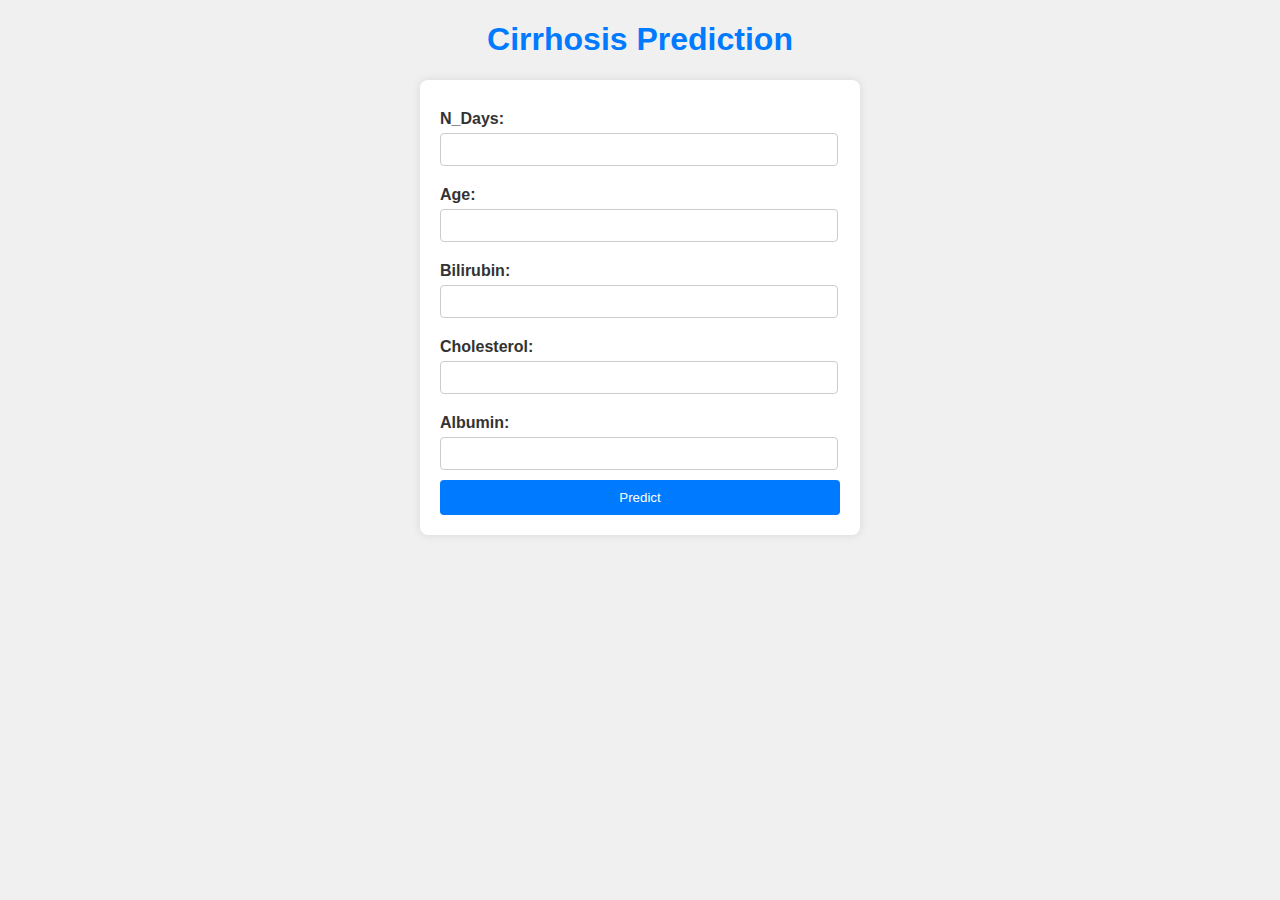
<file: cases/case_5/HW3_fastapi/index.html>
<!DOCTYPE html>
<html lang="en">
<head>
    <meta charset="UTF-8">
    <meta name="viewport" content="width=device-width, initial-scale=1.0">
    <title>Cirrhosis Prediction</title>
    <link rel="stylesheet" type="text/css" href="styles.css">
</head>
<body>
    <h1>Cirrhosis Prediction</h1>

    <form id="predictionForm">
        <label for="N_Days">N_Days:</label>
        <input type="text" id="N_Days" name="N_Days" required><br>

        <label for="Age">Age:</label>
        <input type="text" id="Age" name="Age" required><br>

        <label for="Bilirubin">Bilirubin:</label>
        <input type="text" id="Bilirubin" name="Bilirubin" required><br>

        <label for="Cholesterol">Cholesterol:</label>
        <input type="text" id="Cholesterol" name="Cholesterol" required><br>

        <label for="Albumin">Albumin:</label>
        <input type="text" id="Albumin" name="Albumin" required><br>

        <button type="button" onclick="predict()">Predict</button>
    </form>

    <div id="predictionResult"></div>

    <script>
        function predict() {
            // Collect input data from the form
            const inputData = {
                "N_Days": document.getElementById("N_Days").value,
                "Age": document.getElementById("Age").value,
                "Bilirubin": document.getElementById("Bilirubin").value,
                "Cholesterol": document.getElementById("Cholesterol").value,
                "Albumin": document.getElementById("Albumin").value,
            };

            // Make a POST request to the FastAPI endpoint
            fetch('http://127.0.0.1:8000/predict_cirrhosis', {
                method: 'POST',
                headers: {
                    'Content-Type': 'application/json',
                },
                body: JSON.stringify(inputData),
            })
            .then(response => response.json())
            .then(data => {
                // Display the prediction result
                document.getElementById("predictionResult").innerHTML = `<p>Prediction Result: ${JSON.stringify(data)}</p>`;
            })
            .catch(error => console.error('Error:', error));
        }
    </script>
</body>
</html>
</file>
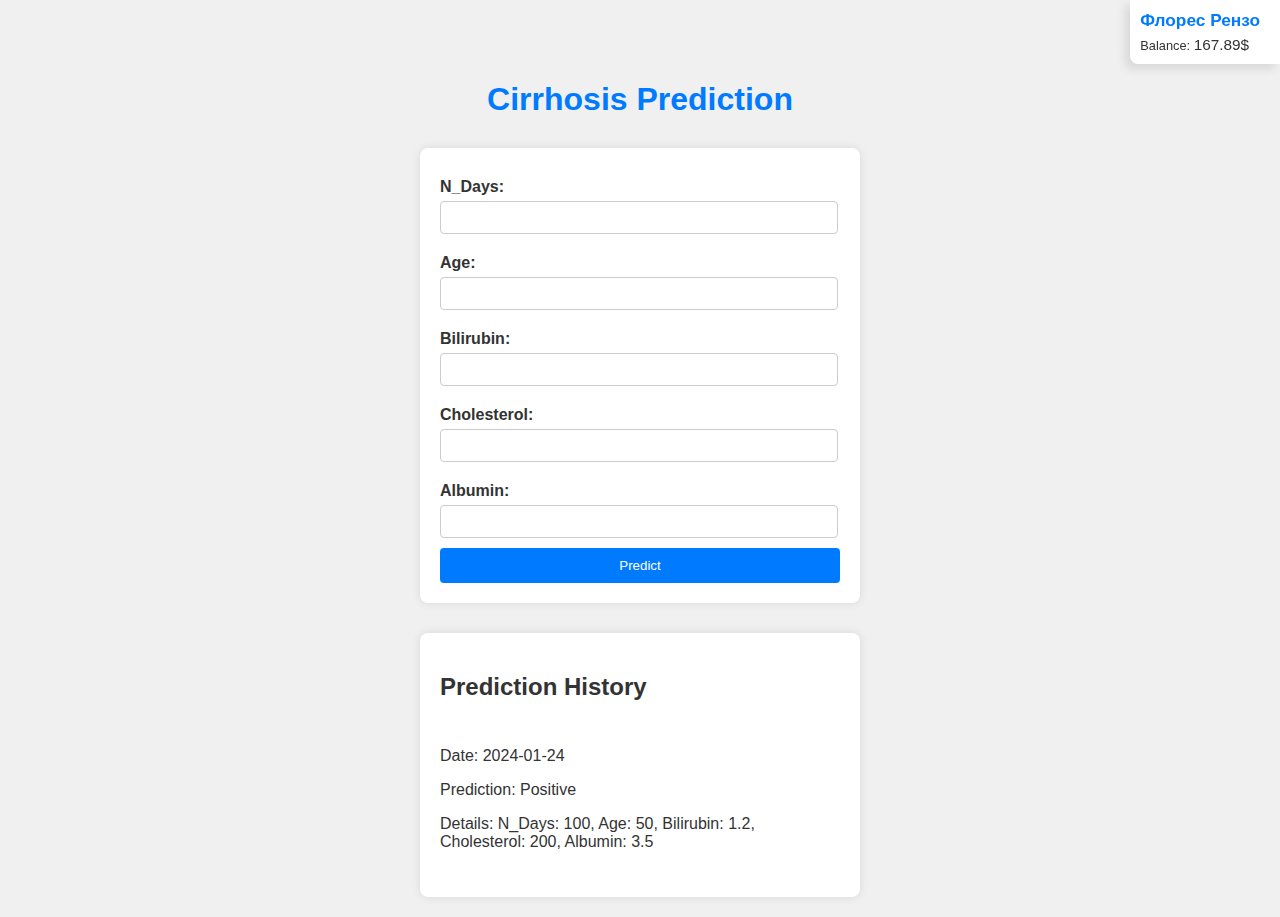
<file: cases/case_5/HW3_fastapi/templates/index.html>
<!DOCTYPE html>
<html lang="en">
<head>
    <meta charset="UTF-8">
    <meta name="viewport" content="width=device-width, initial-scale=1.0">
    <title>Cirrhosis Prediction</title>
    <link rel="stylesheet" type="text/css" href="../static/styles.css">
</head>
<body>
    <div class="user-profile">
        <div class="user-details">
            <span class="user-name">Флорес Рензо</span><br>
            
        </div>
        <div class="user-balance">
            <span>Balance: <span id="userBalance">167.89$</span></span><br>
            
        </div>
    </div>

    <h1>Cirrhosis Prediction</h1>

    <form id="predictionForm">
        <label for="N_Days">N_Days:</label>
        <input type="text" id="N_Days" name="N_Days" required><br>

        <label for="Age">Age:</label>
        <input type="text" id="Age" name="Age" required><br>

        <label for="Bilirubin">Bilirubin:</label>
        <input type="text" id="Bilirubin" name="Bilirubin" required><br>

        <label for="Cholesterol">Cholesterol:</label>
        <input type="text" id="Cholesterol" name="Cholesterol" required><br>

        <label for="Albumin">Albumin:</label>
        <input type="text" id="Albumin" name="Albumin" required><br>

        <button type="button" onclick="predict()">Predict</button>
    </form>

    <div id="predictionResult"></div>
    <div id="predictionHistory">
        <h2>Prediction History</h2>
        <div class="history-entry">
            <p>Date: 2024-01-24</p>
            <p>Prediction: Positive</p>
            <p>Details: N_Days: 100, Age: 50, Bilirubin: 1.2, Cholesterol: 200, Albumin: 3.5</p>
        </div>
        <!-- Additional test entries would go here -->
    </div>
    
    <script>
        function predict() {
            // Collect input data from the form
            const inputData = {
                "N_Days": document.getElementById("N_Days").value,
                "Age": document.getElementById("Age").value,
                "Bilirubin": document.getElementById("Bilirubin").value,
                "Cholesterol": document.getElementById("Cholesterol").value,
                "Albumin": document.getElementById("Albumin").value,
            };

            // Make a POST request to the FastAPI endpoint
            fetch('http://localhost:8000/predict', {
                method: 'POST',
                headers: {
                    'Content-Type': 'application/json',
                },
                body: JSON.stringify(inputData),
            })
            .then(response => response.json())
            .then(data => {
                // Display the prediction result
                document.getElementById("predictionResult").innerHTML = `<p>Prediction Result: ${JSON.stringify(data)}</p>`;
            })
            .catch(error => console.error('Error:', error));
        }
    </script>
    <script src="../static/script.js"></script>
</body>
</html>
</file>
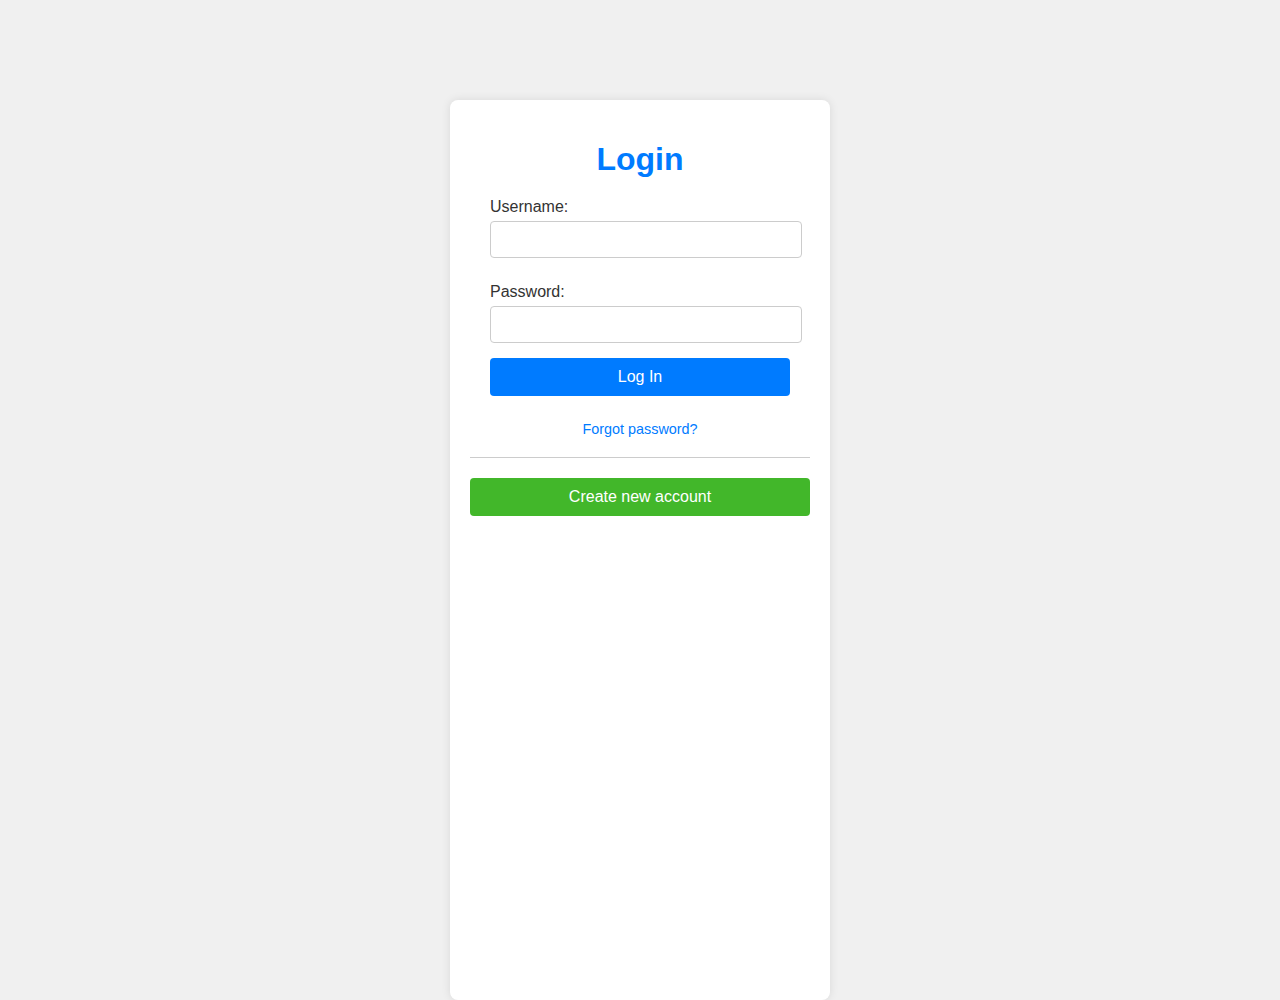
<file: cases/case_5/HW3_fastapi/templates/login.html>
<!DOCTYPE html>
<html lang="en">
<head>
    <meta charset="UTF-8">
    <meta name="viewport" content="width=device-width, initial-scale=1.0">
    <title>Login - Cirrhosis Prediction</title>
    <link rel="stylesheet" type="text/css" href="../static/styles_login.css">
</head>
<body>
    <div class="login-container">
        <h1>Login</h1>

        <form id="loginForm">
            <label for="username">Username:</label>
            <input type="text" id="username" name="username" required><br>

            <label for="password">Password:</label>
            <input type="password" id="password" name="password" required><br>

            <button type="submit">Log In</button>
            <p class="forgot-password">Forgot password?</p>
        </form>

        <div class="separator"></div>

        <button id="createAccount" onclick="location.href='/register';">Create new account</button>

        <div id="loginResult"></div>
    </div>

    <script src="../static/login.js"></script>
</body>
</html>
</file>
<file: cases/case_5/HW3_fastapi/styles.css>
body {
    font-family: 'Arial', sans-serif;
    background-color: #f0f0f0;
    color: #333;
    margin: 20px;
}

h1 {
    text-align: center;
    color: #007bff;
}

form {
    max-width: 400px;
    margin: auto;
    background-color: #fff;
    padding: 20px;
    border-radius: 8px;
    box-shadow: 0 0 10px rgba(0, 0, 0, 0.1);
}

label {
    display: block;
    margin: 10px 0 5px;
    font-weight: bold;
}

input {
    width: calc(100% - 20px);
    padding: 8px;
    margin-bottom: 10px;
    border: 1px solid #ccc;
    border-radius: 4px;
}

button {
    width: 100%;
    padding: 10px;
    background-color: #007bff;
    color: #fff;
    border: none;
    border-radius: 4px;
    cursor: pointer;
}

button:hover {
    background-color: #0056b3;
}

#predictionResult {
    margin-top: 20px;
}
</file>
<file: cases/case_5/HW3_fastapi/static/styles.css>
body {
    font-family: 'Arial', sans-serif;
    background-color: #f0f0f0;
    color: #333;
    margin: 0;
    padding-top: 60px; /* added padding to ensure the content doesn't hide behind the fixed user profile */
}

h1 {
    text-align: center;
    color: #007bff;
}

form {
    max-width: 400px;
    margin: 30px auto; /* increased margin for visual spacing from the top */
    background-color: #fff;
    padding: 20px;
    border-radius: 8px;
    box-shadow: 0 0 10px rgba(0, 0, 0, 0.1);
}

label {
    display: block;
    margin: 10px 0 5px;
    font-weight: bold;
}

input {
    width: calc(100% - 20px);
    padding: 8px;
    margin-bottom: 10px;
    border: 1px solid #ccc;
    border-radius: 4px;
}

button {
    width: 100%;
    padding: 10px;
    background-color: #007bff;
    color: #fff;
    border: none;
    border-radius: 4px;
    cursor: pointer;
}

button:hover {
    background-color: #0056b3;
}

#predictionResult {
    margin-top: 20px;
}

/* Styles for user profile */
.user-profile {
    position: fixed;
    top: 0;
    right: 0;
    background-color: #fff; /* added background color for visibility */
    padding: 10px; /* added padding for spacing */
    padding-right: 20px; /* reduced padding on the right for slight left movement */
    border-radius: 0 0 0 8px; /* rounded bottom-left corner */
    box-shadow: -5px 5px 10px rgba(0, 0, 0, 0.1); /* subtle shadow for depth */
    z-index: 1000; /* ensure it's above other elements */
}

.user-details .user-name,
.user-balance #userBalance {
    font-size: 1.2em; /* increased font size for name and balance */
}

.user-details {
    font-size: 0.9em;
    color: #007bff;
    margin-bottom: 5px; /* added margin for spacing between details and balance */
}

.user-balance {
    font-size: 0.8em;
    color: #333;
}

.user-name {
    font-weight: bold;
}

/* Styles for prediction history */
#predictionHistory {
    margin: 20px auto;
    max-width: 400px;
    background-color: #fff;
    padding: 20px;
    border-radius: 8px;
    box-shadow: 0 0 10px rgba(0, 0, 0, 0.1);
}

.history-entry {
    border-bottom: 1px solid #ccc;
    padding: 10px 0;
}

.history-entry:last-child {
    border-bottom: none;
}
</file>
<file: cases/case_5/HW3_fastapi/static/styles_login.css>
body {
    font-family: 'Arial', sans-serif;
    background-color: #f0f0f0;
    color: #333;
    margin: 0;
    padding-top: 100px; /* Adjusted to center the form on the page vertically */
    display: flex;
    justify-content: center;
    height: 100vh; /* Use full height to center the login container */
}

.login-container {
    width: 340px;
    background-color: #fff;
    border-radius: 8px;
    box-shadow: 0 0 10px rgba(0, 0, 0, 0.1);
    padding: 20px;
    text-align: center;
}

h1 {
    color: #007bff;
    margin-bottom: 20px; /* Space between title and form */
}

form {
    max-width: 300px; /* Slightly narrower form for aesthetics */
    margin: auto;
}

label {
    display: block;
    margin: 10px 0 5px;
    text-align: left; /* Align text to the left */
}

input[type="text"],
input[type="password"] {
    width: calc(100% - 10px); /* Full width input fields */
    padding: 10px; /* Padding for input fields */
    margin-bottom: 15px; /* Margin bottom for spacing */
    border: 1px solid #ccc;
    border-radius: 4px;
}

button {
    width: 100%;
    padding: 10px;
    margin-bottom: 10px; /* Space between the button and the forgot password link */
    background-color: #007bff;
    color: #fff;
    border: none;
    border-radius: 4px;
    cursor: pointer;
    font-size: 1em; /* Larger font size for button text */
}

button:hover {
    background-color: #0056b3;
}

.forgot-password {
    color: #007bff;
    font-size: 0.9em;
    margin-bottom: 20px; /* Space between the forgot password link and the separator */
}

.separator {
    display: block;
    border-bottom: 1px solid #ccc;
    margin-bottom: 20px; /* Space between the separator and the create account button */
}

#createAccount {
    width: 100%;
    padding: 10px;
    background-color: #42b72a; /* Facebook-style green button */
    color: #fff;
    border: none;
    border-radius: 4px;
    cursor: pointer;
    font-size: 1em; /* Larger font size for button text */
}

#createAccount:hover {
    background-color: #36a420; /* Darker green on hover */
}

#loginResult {
    color: red; /* Color for error messages */
    margin-top: 20px;
}
</file>
